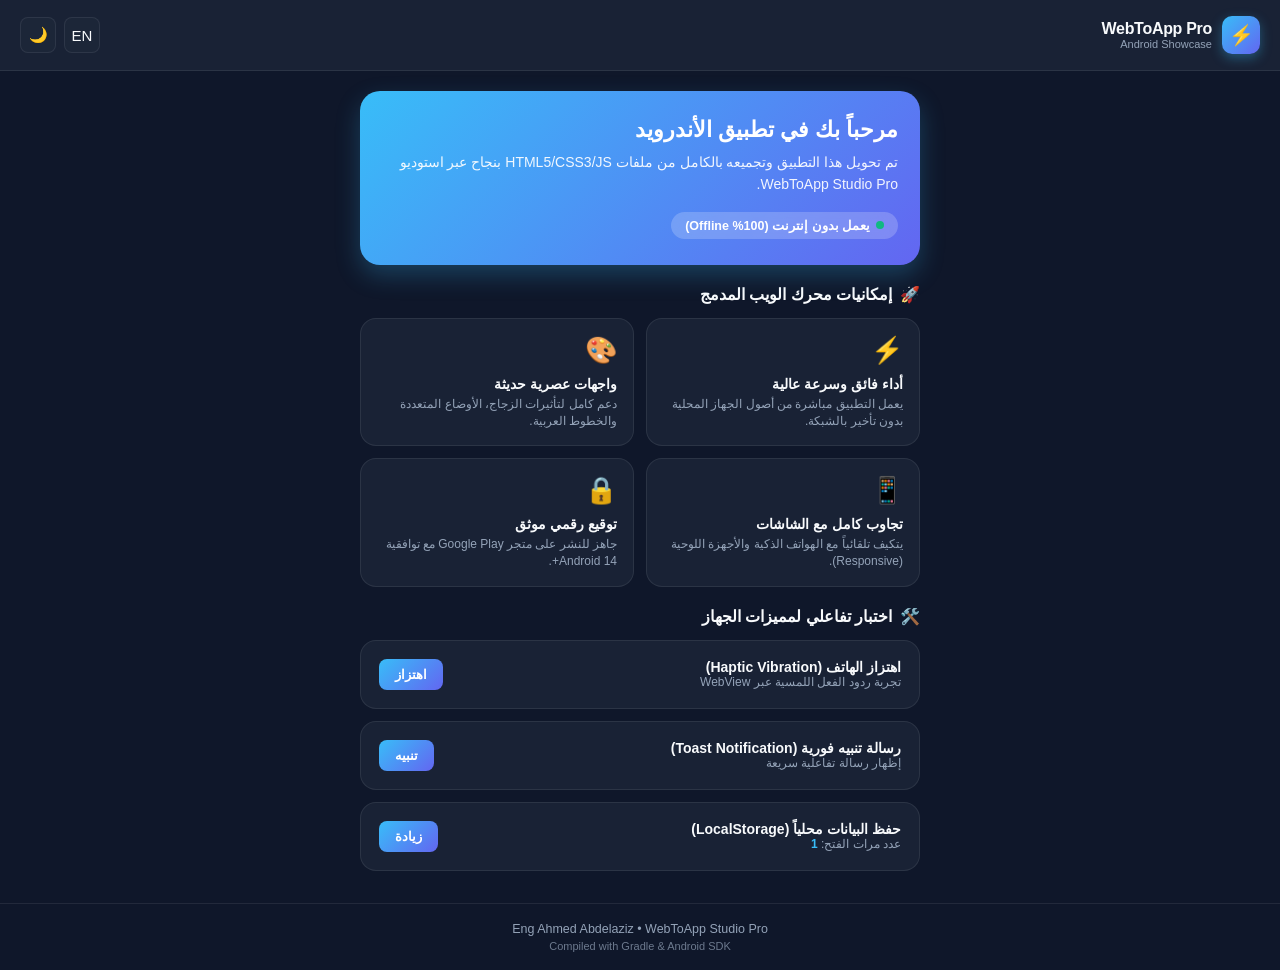
<file: demo_app/index.html>
<!DOCTYPE html>
<html lang="ar" dir="rtl">
<head>
  <meta charset="UTF-8">
  <meta name="viewport" content="width=device-width, initial-scale=1.0, maximum-scale=1.0, user-scalable=no">
  <title>WebToApp Studio Showcase</title>
  <style>
    :root {
      --bg: #0f172a;
      --card-bg: rgba(30, 41, 59, 0.7);
      --card-border: rgba(255, 255, 255, 0.08);
      --text: #f8fafc;
      --text-muted: #94a3b8;
      --primary: #38bdf8;
      --primary-gradient: linear-gradient(135deg, #38bdf8 0%, #6366f1 100%);
      --accent: #10b981;
      --font-main: -apple-system, BlinkMacSystemFont, "Segoe UI", Roboto, "Cairo", sans-serif;
    }

    [data-theme="light"] {
      --bg: #f1f5f9;
      --card-bg: rgba(255, 255, 255, 0.85);
      --card-border: rgba(0, 0, 0, 0.08);
      --text: #0f172a;
      --text-muted: #64748b;
      --primary: #0284c7;
      --primary-gradient: linear-gradient(135deg, #0284c7 0%, #4f46e5 100%);
      --accent: #059669;
    }

    * { box-sizing: border-box; margin: 0; padding: 0; font-family: var(--font-main); -webkit-tap-highlight-color: transparent; }
    
    body {
      background: var(--bg);
      color: var(--text);
      min-height: 100vh;
      display: flex;
      flex-direction: column;
      transition: background 0.3s ease, color 0.3s ease;
      overflow-x: hidden;
    }

    header {
      padding: 16px 20px;
      display: flex;
      align-items: center;
      justify-content: space-between;
      border-bottom: 1px solid var(--card-border);
      position: sticky;
      top: 0;
      background: var(--card-bg);
      backdrop-filter: blur(12px);
      z-index: 10;
    }

    .brand {
      display: flex;
      align-items: center;
      gap: 10px;
    }

    .brand-icon {
      width: 38px;
      height: 38px;
      border-radius: 10px;
      background: var(--primary-gradient);
      display: flex;
      align-items: center;
      justify-content: center;
      font-size: 20px;
      color: white;
      box-shadow: 0 4px 12px rgba(56, 189, 248, 0.35);
    }

    .brand-title {
      font-size: 16px;
      font-weight: 800;
      letter-spacing: -0.3px;
    }

    .header-actions {
      display: flex;
      gap: 8px;
    }

    .icon-btn {
      width: 36px;
      height: 36px;
      border-radius: 8px;
      border: 1px solid var(--card-border);
      background: var(--card-bg);
      color: var(--text);
      display: flex;
      align-items: center;
      justify-content: center;
      cursor: pointer;
      font-size: 15px;
    }

    main {
      flex: 1;
      padding: 20px;
      max-width: 600px;
      margin: 0 auto;
      width: 100%;
    }

    .hero-card {
      background: var(--primary-gradient);
      border-radius: 20px;
      padding: 26px 22px;
      color: white;
      margin-bottom: 20px;
      box-shadow: 0 10px 25px rgba(56, 189, 248, 0.25);
      position: relative;
      overflow: hidden;
    }

    .hero-card h2 {
      font-size: 22px;
      font-weight: 800;
      margin-bottom: 8px;
    }

    .hero-card p {
      font-size: 14px;
      opacity: 0.92;
      line-height: 1.6;
      margin-bottom: 16px;
    }

    .badge-status {
      display: inline-flex;
      align-items: center;
      gap: 6px;
      background: rgba(255, 255, 255, 0.2);
      backdrop-filter: blur(8px);
      padding: 6px 14px;
      border-radius: 999px;
      font-size: 12.5px;
      font-weight: 700;
    }

    .section-title {
      font-size: 16px;
      font-weight: 800;
      margin-bottom: 14px;
      display: flex;
      align-items: center;
      gap: 8px;
    }

    .grid-2 {
      display: grid;
      grid-template-columns: repeat(2, 1fr);
      gap: 12px;
      margin-bottom: 20px;
    }

    .feature-card {
      background: var(--card-bg);
      border: 1px solid var(--card-border);
      border-radius: 16px;
      padding: 16px;
      transition: transform 0.2s;
    }

    .feature-card:active {
      transform: scale(0.98);
    }

    .feature-icon {
      font-size: 26px;
      margin-bottom: 10px;
    }

    .feature-name {
      font-size: 14px;
      font-weight: 700;
      margin-bottom: 4px;
    }

    .feature-desc {
      font-size: 12px;
      color: var(--text-muted);
      line-height: 1.4;
    }

    .action-card {
      background: var(--card-bg);
      border: 1px solid var(--card-border);
      border-radius: 16px;
      padding: 18px;
      margin-bottom: 12px;
      display: flex;
      align-items: center;
      justify-content: space-between;
    }

    .btn-action {
      background: var(--primary-gradient);
      color: white;
      border: none;
      padding: 8px 16px;
      border-radius: 8px;
      font-weight: 700;
      font-size: 13px;
      cursor: pointer;
    }

    footer {
      padding: 18px;
      text-align: center;
      font-size: 12.5px;
      color: var(--text-muted);
      border-top: 1px solid var(--card-border);
    }
  </style>
</head>
<body>
  <header>
    <div class="brand">
      <div class="brand-icon">⚡</div>
      <div>
        <div class="brand-title">WebToApp Pro</div>
        <div style="font-size: 11px; color: var(--text-muted);">Android Showcase</div>
      </div>
    </div>
    <div class="header-actions">
      <button class="icon-btn" onclick="toggleLang()" id="btnLang" title="تغيير اللغة">EN</button>
      <button class="icon-btn" onclick="toggleTheme()" id="btnTheme" title="الوضع المظلم/المضيء">🌙</button>
    </div>
  </header>

  <main>
    <div class="hero-card">
      <h2 id="heroTitle">مرحباً بك في تطبيق الأندرويد</h2>
      <p id="heroDesc">تم تحويل هذا التطبيق وتجميعه بالكامل من ملفات HTML5/CSS3/JS بنجاح عبر استوديو WebToApp Studio Pro.</p>
      <div class="badge-status">
        <span style="display:inline-block; width:8px; height:8px; border-radius:50%; background:#10b981;"></span>
        <span id="offlineStatus">يعمل بدون إنترنت (100% Offline)</span>
      </div>
    </div>

    <div class="section-title">
      <span>🚀</span>
      <span id="titleFeatures">إمكانيات محرك الويب المدمج</span>
    </div>

    <div class="grid-2">
      <div class="feature-card">
        <div class="feature-icon">⚡</div>
        <div class="feature-name" id="feat1Title">أداء فائق وسرعة عالية</div>
        <div class="feature-desc" id="feat1Desc">يعمل التطبيق مباشرة من أصول الجهاز المحلية بدون تأخير بالشبكة.</div>
      </div>
      <div class="feature-card">
        <div class="feature-icon">🎨</div>
        <div class="feature-name" id="feat2Title">واجهات عصرية حديثة</div>
        <div class="feature-desc" id="feat2Desc">دعم كامل لتأثيرات الزجاج، الأوضاع المتعددة والخطوط العربية.</div>
      </div>
      <div class="feature-card">
        <div class="feature-icon">📱</div>
        <div class="feature-name" id="feat3Title">تجاوب كامل مع الشاشات</div>
        <div class="feature-desc" id="feat3Desc">يتكيف تلقائياً مع الهواتف الذكية والأجهزة اللوحية (Responsive).</div>
      </div>
      <div class="feature-card">
        <div class="feature-icon">🔒</div>
        <div class="feature-name" id="feat4Title">توقيع رقمي موثق</div>
        <div class="feature-desc" id="feat4Desc">جاهز للنشر على متجر Google Play مع توافقية Android 14+.</div>
      </div>
    </div>

    <div class="section-title">
      <span>🛠️</span>
      <span id="titleTest">اختبار تفاعلي لمميزات الجهاز</span>
    </div>

    <div class="action-card">
      <div>
        <div style="font-weight: 700; font-size: 14px;" id="act1Title">اهتزاز الهاتف (Haptic Vibration)</div>
        <div style="font-size: 12px; color: var(--text-muted);" id="act1Desc">تجربة ردود الفعل اللمسية عبر WebView</div>
      </div>
      <button class="btn-action" onclick="testVibrate()" id="btnVibrate">اهتزاز</button>
    </div>

    <div class="action-card">
      <div>
        <div style="font-weight: 700; font-size: 14px;" id="act2Title">رسالة تنبيه فورية (Toast Notification)</div>
        <div style="font-size: 12px; color: var(--text-muted);" id="act2Desc">إظهار رسالة تفاعلية سريعة</div>
      </div>
      <button class="btn-action" onclick="testToast()" id="btnToast">تنبيه</button>
    </div>

    <div class="action-card">
      <div>
        <div style="font-weight: 700; font-size: 14px;" id="act3Title">حفظ البيانات محلياً (LocalStorage)</div>
        <div style="font-size: 12px; color: var(--text-muted);"><span id="act3Desc">عدد مرات الفتح: </span><strong id="counterOpen" style="color: var(--primary);">1</strong></div>
      </div>
      <button class="btn-action" onclick="incrementCounter()" id="btnCounter">زيادة</button>
    </div>
  </main>

  <footer>
    <div>Eng Ahmed Abdelaziz • WebToApp Studio Pro</div>
    <div style="margin-top: 4px; font-size: 11px; opacity: 0.7;">Compiled with Gradle & Android SDK</div>
  </footer>

  <script>
    let currentLang = 'ar';
    let currentTheme = 'dark';

    // Counter
    let count = parseInt(localStorage.getItem('open_count') || '1');
    document.getElementById('counterOpen').textContent = count;

    function incrementCounter() {
      count++;
      localStorage.setItem('open_count', count.toString());
      document.getElementById('counterOpen').textContent = count;
    }

    function testVibrate() {
      if (navigator.vibrate) {
        navigator.vibrate([100, 50, 100]);
        alert(currentLang === 'ar' ? 'تم تشغيل الاهتزاز بنجاح!' : 'Haptic vibration triggered!');
      } else {
        alert(currentLang === 'ar' ? 'تم إرسال إشارة الاهتزاز!' : 'Vibration signal sent!');
      }
    }

    function testToast() {
      alert(currentLang === 'ar' ? 'مرحباً بك! التطبيق يعمل بنجاح تام وسرعة فائقة.' : 'Hello! App is running smoothly with maximum performance.');
    }

    function toggleTheme() {
      currentTheme = currentTheme === 'dark' ? 'light' : 'dark';
      document.documentElement.setAttribute('data-theme', currentTheme);
      document.getElementById('btnTheme').textContent = currentTheme === 'dark' ? '🌙' : '☀️';
    }

    function toggleLang() {
      currentLang = currentLang === 'ar' ? 'en' : 'ar';
      document.documentElement.lang = currentLang;
      document.documentElement.dir = currentLang === 'ar' ? 'rtl' : 'ltr';
      document.getElementById('btnLang').textContent = currentLang === 'ar' ? 'EN' : 'عربي';

      if (currentLang === 'en') {
        document.getElementById('heroTitle').textContent = "Welcome to Android App";
        document.getElementById('heroDesc').textContent = "This application was fully compiled from offline HTML5/CSS3/JS assets using WebToApp Studio Pro.";
        document.getElementById('offlineStatus').textContent = "Running 100% Offline";
        document.getElementById('titleFeatures').textContent = "Built-in Engine Capabilities";
        document.getElementById('feat1Title').textContent = "Blazing Fast Performance";
        document.getElementById('feat1Desc').textContent = "Runs directly from local device storage without network latency.";
        document.getElementById('feat2Title').textContent = "Modern Polished UI";
        document.getElementById('feat2Desc').textContent = "Glassmorphism, dark/light modes, and multilingual typography.";
        document.getElementById('feat3Title').textContent = "Full Responsive Design";
        document.getElementById('feat3Desc').textContent = "Seamlessly adapts to phones, tablets, and foldables.";
        document.getElementById('feat4Title').textContent = "Signed & Store Ready";
        document.getElementById('feat4Desc').textContent = "Ready for Google Play publication with modern Android 14+ targets.";
        document.getElementById('titleTest').textContent = "Interactive Device Features";
        document.getElementById('act1Title').textContent = "Haptic Vibration";
        document.getElementById('act1Desc').textContent = "Test device tactile feedback through WebView";
        document.getElementById('btnVibrate').textContent = "Vibrate";
        document.getElementById('act2Title').textContent = "Instant Notification";
        document.getElementById('act2Desc').textContent = "Trigger in-app interactive modal";
        document.getElementById('btnToast').textContent = "Alert";
        document.getElementById('act3Title').textContent = "Persistent Local Storage";
        document.getElementById('act3Desc').textContent = "Interaction count: ";
        document.getElementById('btnCounter').textContent = "Increment";
      } else {
        document.getElementById('heroTitle').textContent = "مرحباً بك في تطبيق الأندرويد";
        document.getElementById('heroDesc').textContent = "تم تحويل هذا التطبيق وتجميعه بالكامل من ملفات HTML5/CSS3/JS بنجاح عبر استوديو WebToApp Studio Pro.";
        document.getElementById('offlineStatus').textContent = "يعمل بدون إنترنت (100% Offline)";
        document.getElementById('titleFeatures').textContent = "إمكانيات محرك الويب المدمج";
        document.getElementById('feat1Title').textContent = "أداء فائق وسرعة عالية";
        document.getElementById('feat1Desc').textContent = "يعمل التطبيق مباشرة من أصول الجهاز المحلية بدون تأخير بالشبكة.";
        document.getElementById('feat2Title').textContent = "واجهات عصرية حديثة";
        document.getElementById('feat2Desc').textContent = "دعم كامل لتأثيرات الزجاج، الأوضاع المتعددة والخطوط العربية.";
        document.getElementById('feat3Title').textContent = "تجاوب كامل مع الشاشات";
        document.getElementById('feat3Desc').textContent = "يتكيف تلقائياً مع الهواتف الذكية والأجهزة اللوحية (Responsive).";
        document.getElementById('feat4Title').textContent = "توقيع رقمي موثق";
        document.getElementById('feat4Desc').textContent = "جاهز للنشر على متجر Google Play مع توافقية Android 14+.";
        document.getElementById('titleTest').textContent = "اختبار تفاعلي لمميزات الجهاز";
        document.getElementById('act1Title').textContent = "اهتزاز الهاتف (Haptic Vibration)";
        document.getElementById('act1Desc').textContent = "تجربة ردود الفعل اللمسية عبر WebView";
        document.getElementById('btnVibrate').textContent = "اهتزاز";
        document.getElementById('act2Title').textContent = "رسالة تنبيه فورية (Toast Notification)";
        document.getElementById('act2Desc').textContent = "إظهار رسالة تفاعلية سريعة";
        document.getElementById('btnToast').textContent = "تنبيه";
        document.getElementById('act3Title').textContent = "حفظ البيانات محلياً (LocalStorage)";
        document.getElementById('act3Desc').textContent = "عدد مرات الفتح: ";
        document.getElementById('btnCounter').textContent = "زيادة";
      }
    }
  </script>
</body>
</html>
</file>
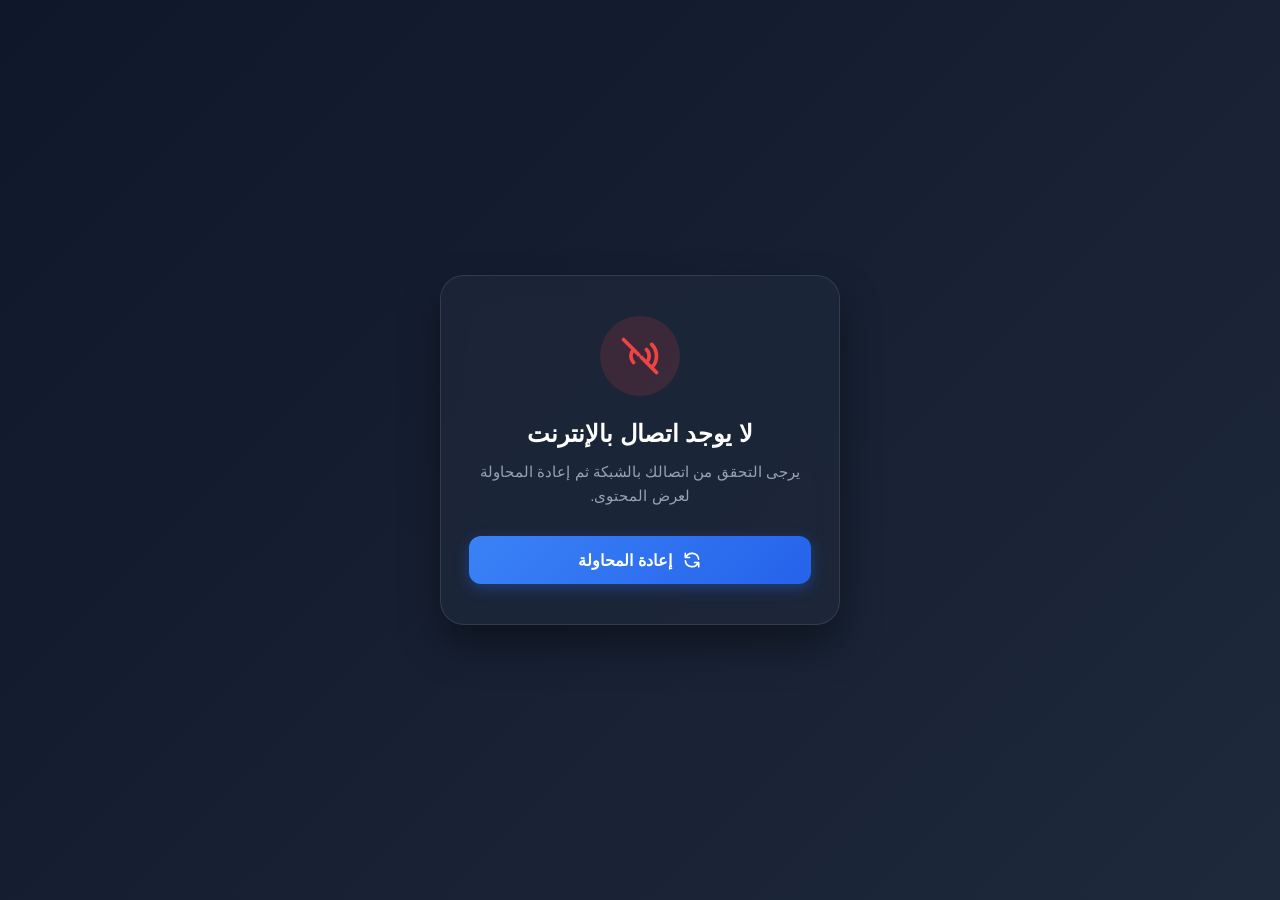
<file: templates/offline.html>
<!DOCTYPE html>
<html lang="ar" dir="rtl">
<head>
    <meta charset="UTF-8">
    <meta name="viewport" content="width=device-width, initial-scale=1.0">
    <title>لا يوجد اتصال بالإنترنت</title>
    <style>
        * {
            box-sizing: border-box;
            margin: 0;
            padding: 0;
            font-family: 'Segoe UI', Tahoma, Geneva, Verdana, sans-serif;
        }
        body {
            background: linear-gradient(135deg, #0f172a 0%, #1e293b 100%);
            color: #f8fafc;
            min-height: 100vh;
            display: flex;
            align-items: center;
            justify-content: center;
            padding: 20px;
            text-align: center;
        }
        .card {
            background: rgba(30, 41, 59, 0.7);
            backdrop-filter: blur(12px);
            border: 1px solid rgba(255, 255, 255, 0.1);
            border-radius: 24px;
            padding: 40px 28px;
            max-width: 400px;
            width: 100%;
            box-shadow: 0 20px 40px rgba(0, 0, 0, 0.4);
            animation: fadeIn 0.6s ease-out;
        }
        @keyframes fadeIn {
            from { opacity: 0; transform: translateY(20px); }
            to { opacity: 1; transform: translateY(0); }
        }
        .icon-box {
            width: 80px;
            height: 80px;
            margin: 0 auto 24px;
            background: rgba(239, 68, 68, 0.15);
            border-radius: 50%;
            display: flex;
            align-items: center;
            justify-content: center;
            color: #ef4444;
        }
        .icon-box svg {
            width: 44px;
            height: 44px;
        }
        h1 {
            font-size: 1.5rem;
            font-weight: 700;
            margin-bottom: 12px;
            color: #ffffff;
        }
        p {
            font-size: 0.95rem;
            color: #94a3b8;
            line-height: 1.6;
            margin-bottom: 28px;
        }
        .btn-retry {
            background: linear-gradient(135deg, #3b82f6 0%, #2563eb 100%);
            color: #ffffff;
            border: none;
            padding: 14px 32px;
            font-size: 1rem;
            font-weight: 600;
            border-radius: 12px;
            cursor: pointer;
            box-shadow: 0 4px 14px rgba(37, 99, 235, 0.4);
            transition: all 0.2s ease;
            width: 100%;
            display: inline-flex;
            align-items: center;
            justify-content: center;
            gap: 10px;
        }
        .btn-retry:active {
            transform: scale(0.97);
            box-shadow: 0 2px 8px rgba(37, 99, 235, 0.4);
        }
    </style>
</head>
<body>
    <div class="card">
        <div class="icon-box">
            <svg fill="none" stroke="currentColor" viewBox="0 0 24 24" xmlns="http://www.w3.org/2000/svg">
                <path stroke-linecap="round" stroke-linejoin="round" stroke-width="2" d="M18.364 5.636a9 9 0 010 12.728m0 0l-2.829-2.829m2.829 2.829L21 21M15.536 8.464a5 5 0 010 7.072m0 0l-2.829-2.829m-4.243 2.829a5 5 0 01-1.414-3.536c0-1.38.56-2.63 1.414-3.536m0 0L3 3m5.464 5.464l2.829 2.829M9.172 9.172L3 3"></path>
            </svg>
        </div>
        <h1>لا يوجد اتصال بالإنترنت</h1>
        <p>يرجى التحقق من اتصالك بالشبكة ثم إعادة المحاولة لعرض المحتوى.</p>
        <button class="btn-retry" onclick="window.location.reload();">
            <svg style="width: 20px; height: 20px;" fill="none" stroke="currentColor" viewBox="0 0 24 24">
                <path stroke-linecap="round" stroke-linejoin="round" stroke-width="2" d="M4 4v5h.582m15.356 2A8.001 8.001 0 004.582 9m0 0H9m11 11v-5h-.581m0 0a8.003 8.003 0 01-15.357-2m15.357 2H15"></path>
            </svg>
            إعادة المحاولة
        </button>
    </div>
</body>
</html>
</file>
